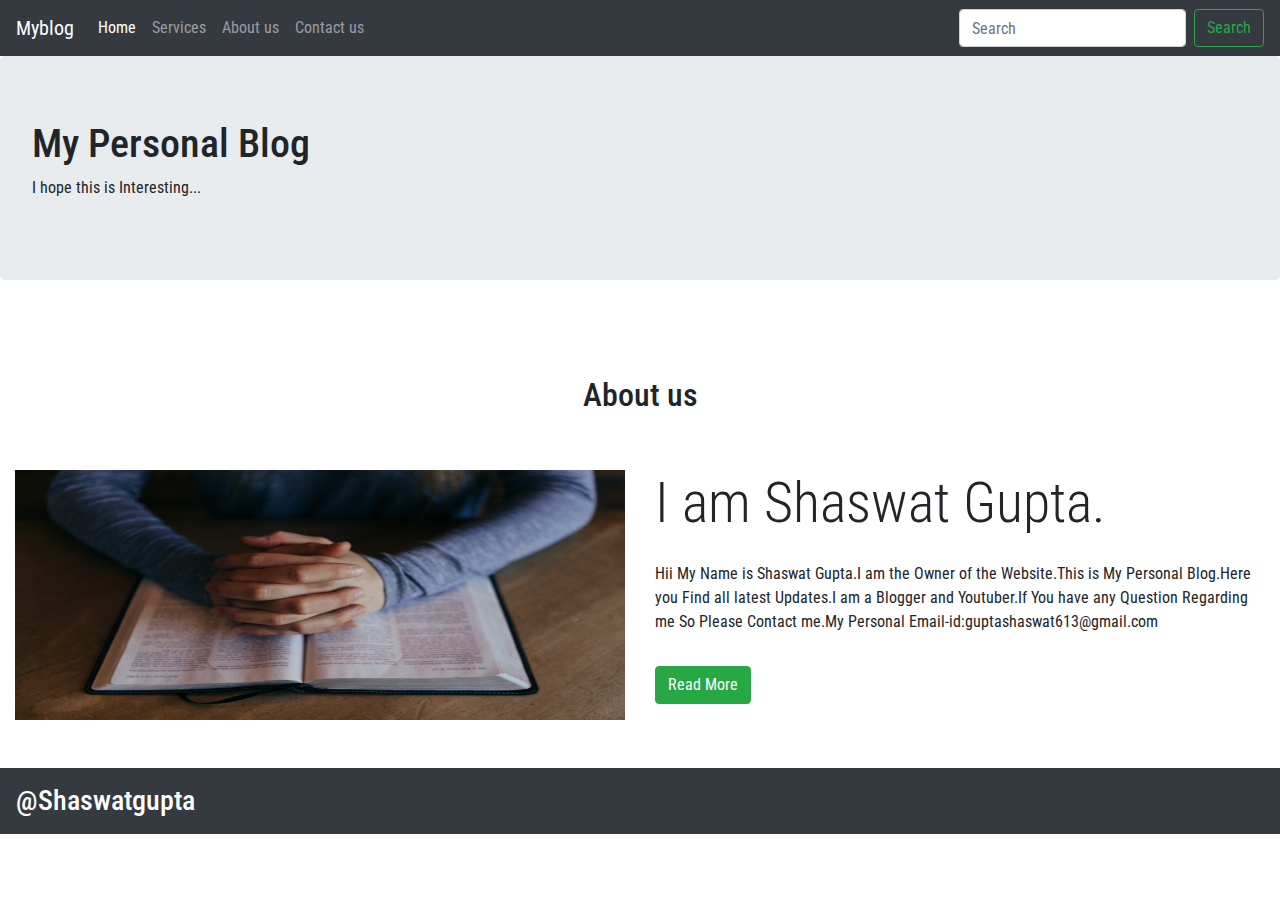
<file: about.html>
<!DOCTYPE html>
<html lang="en">
<head>
    
    <title>Document</title><meta charset="utf-8">
  <meta name="viewport" content="width=device-width, initial-scale=1">
  <link rel="preconnect" href="https://fonts.googleapis.com">
<link rel="preconnect" href="https://fonts.gstatic.com" crossorigin>
<link href="https://fonts.googleapis.com/css2?family=Roboto+Condensed&display=swap" rel="stylesheet">
  <link rel="stylesheet" type="text/css" href="style.css">
  <link rel="stylesheet" href="https://cdn.jsdelivr.net/npm/bootstrap@4.6.1/dist/css/bootstrap.min.css">
 
</head>
<body>
<nav class="navbar navbar-expand-lg navbar-dark bg-dark">
  <a class="navbar-brand" href="#">Myblog</a>
  <button class="navbar-toggler" type="button" data-toggle="collapse" data-target="#navbarSupportedContent" aria-controls="navbarSupportedContent" aria-expanded="false" aria-label="Toggle navigation">
    <span class="navbar-toggler-icon"></span>
  </button>

  <div class="collapse navbar-collapse" id="navbarSupportedContent">
    <ul class="navbar-nav mr-auto">
      <li class="nav-item active">
        <a class="nav-link" href="index.html">Home <span class="sr-only">(current)</span></a>
      </li>
      <li class="nav-item">
        <a class="nav-link" href="#">Services</a>
      </li>
      <li class="nav-item">
        <a class="nav-link" href="about.html">About us</a>
      </li>
      <li class="nav-item">
        <a class="nav-link" href="form.html">Contact us</a>
      </li>
    
      
    </ul>
    <form class="form-inline my-2 my-lg-0">
      <input class="form-control mr-sm-2" type="search" placeholder="Search" aria-label="Search">
      <button class="btn btn-outline-success my-2 my-sm-0" type="submit">Search</button>
    </form>
  </div>
</nav>
<div class="jumbotron">
  <h1>My Personal Blog</h1>
  <p>I hope this is Interesting...</p>
</div>
<section class="my-5">
    <div class="py-5">
        <h2 class="text-center">About us</h2>
</div>
<div class="container-fluid">
  <div class="row">
    <div class="col-lg-6 col-md-6 col-12">
      <img src="images\img2.jpg" class="img-fluid aboutimg">
</div>

    <div class="col-lg-6 col-md-6 col-12">
  <h2 class="display-4">I am Shaswat Gupta.</h2>
  <p class="py-3">Hii My Name is Shaswat Gupta.I am the Owner of the Website.This is My Personal Blog.Here you Find all latest Updates.I am a Blogger and Youtuber.If You have any Question Regarding me So Please Contact me.My Personal Email-id:guptashaswat613@gmail.com</p>
  <a href="about.php" class="btn btn-success">Read More</a>
</div>
</div>
</div>
</section>
<footer>
  <h3 class="p-3 bg-dark text-white text-centre">@Shaswatgupta</h3>
</footer>
</body>
</html>
</file>
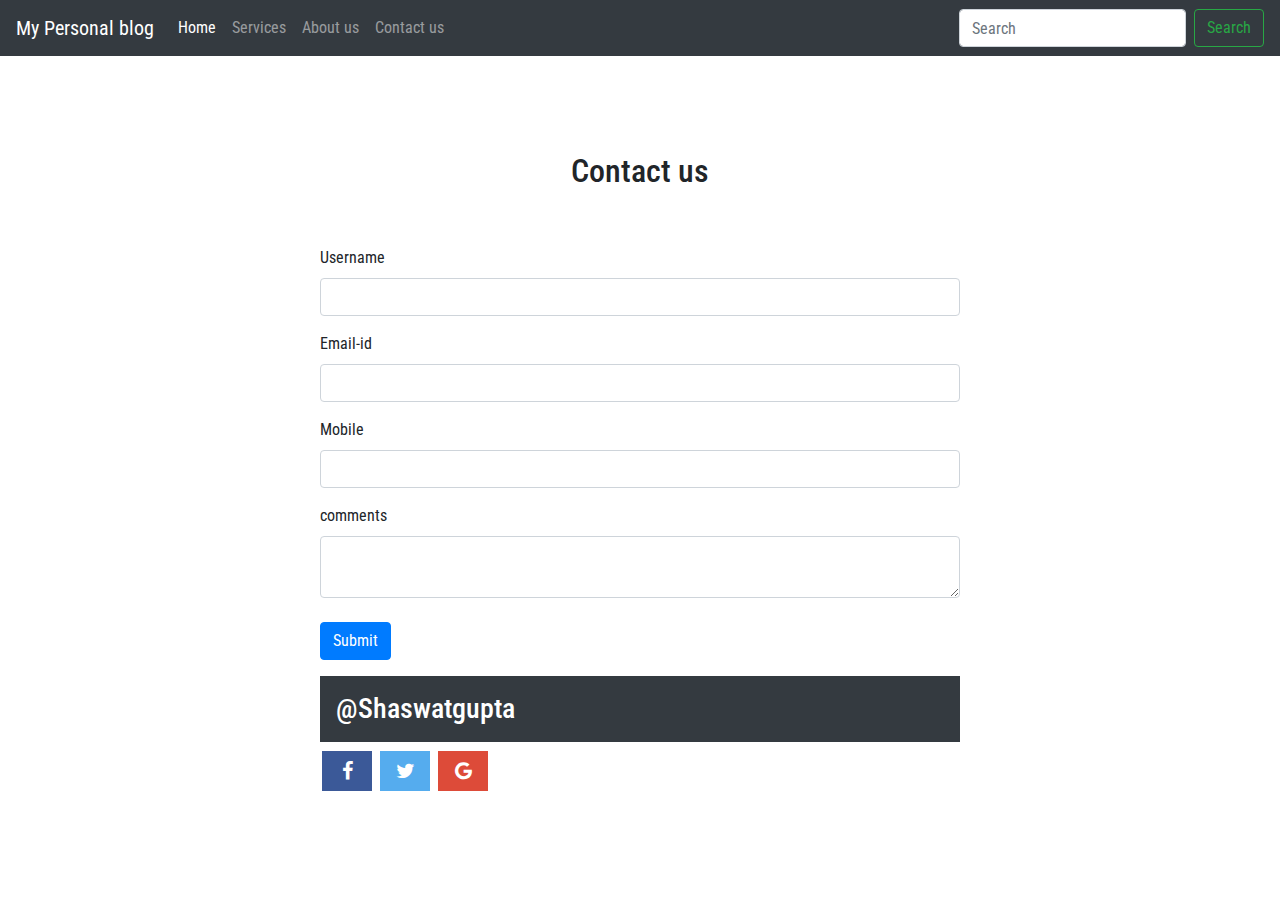
<file: form.html>
<!DOCTYPE html>
<html lang="en">
<head>
</head>
<body>

<meta name="viewport" content="width=device-width, initial-scale=1">
  <link rel="preconnect" href="https://fonts.googleapis.com">
<link rel="preconnect" href="https://fonts.gstatic.com" crossorigin>
<link href="https://fonts.googleapis.com/css2?family=Roboto+Condensed&display=swap" rel="stylesheet">
  <link rel="stylesheet" type="text/css" href="style.css">
  <link rel="stylesheet" href="https://cdn.jsdelivr.net/npm/bootstrap@4.6.1/dist/css/bootstrap.min.css">
 
</head>
<body>
<nav class="navbar navbar-expand-lg navbar-dark bg-dark">
  <a class="navbar-brand" href="#">My Personal blog</a>
  <button class="navbar-toggler" type="button" data-toggle="collapse" data-target="#navbarSupportedContent" aria-controls="navbarSupportedContent" aria-expanded="false" aria-label="Toggle navigation">
    <span class="navbar-toggler-icon"></span>
  </button>

  <div class="collapse navbar-collapse" id="navbarSupportedContent">
    <ul class="navbar-nav mr-auto">
      <li class="nav-item active">
        <a class="nav-link" href="index.html">Home <span class="sr-only">(current)</span></a>
      </li>
      <li class="nav-item">
        <a class="nav-link" href="services.html">Services</a>
      </li>
      <li class="nav-item">
        <a class="nav-link" href="about.html">About us</a>
      </li>
      <li class="nav-item">
        <a class="nav-link" href="form.html">Contact us</a>
      </li>
    
      
    </ul>
    <form class="form-inline my-2 my-lg-0">
      <input class="form-control mr-sm-2" type="search" placeholder="Search" aria-label="Search">
      <button class="btn btn-outline-success my-2 my-sm-0" type="submit">Search</button>
    </form>
  </div>
</nav>
<section class="my-5">
    <div class="py-5">
        <h2 class="text-center"> Contact us</h2>
</div>
<div class="w-50 m-auto">
<form action="userinfo.php" method="post">
    <div class="form-group">
      <label>Username</label>
      <input type="text" name="user" autocomplete="off" class="form-control">
</div>
<div class="form-group">
      <label>Email-id</label>
      <input type="text" name="email" autocomplete="off" class="form-control">
</div>
<div class="form-group">
      <label>Mobile</label>
      <input type="text" name="mobile" autocomplete="off" class="form-control">
</div>
<div class="form-group">
      <label>comments</label>
     <textarea class="form-control" name="comments">
</textarea>
<br>
<button type="submit" class="btn btn-primary">Submit</button>
</div>
</form>
<footer>
  <h3 class="p-3 bg-dark text-white text-centre">@Shaswatgupta</h3>
  <link rel="stylesheet" href="https://cdnjs.cloudflare.com/ajax/libs/font-awesome/4.7.0/css/font-awesome.min.css">
<style>
.fa {
  padding: 10px;
    font-size: 20px;
    width: 50px;
    text-align: center;
    text-decoration: none;
    margin: 1px 2px;
}

.fa:hover {
    opacity: 0.7;
}

.fa-facebook {
  background: #3B5998;
  color: white;
}

.fa-twitter {
  background: #55ACEE;
  color: white;
}

.fa-google {
  background: #dd4b39;
  color: white;
}

.fa-linkedin {
  background: #007bb5;
  color: white;
}

.fa-youtube {
  background: #bb0000;
  color: white;
}

.fa-instagram {
  background: #125688;
  color: white;
}

.fa-pinterest {
  background: #cb2027;
  color: white;
}

.fa-snapchat-ghost {
  background: #fffc00;
  color: white;
  text-shadow: -1px 0 black, 0 1px black, 1px 0 black, 0 -1px black;
}

.fa-skype {
  background: #00aff0;
  color: white;
}

.fa-android {
  background: #a4c639;
  color: white;
}

.fa-dribbble {
  background: #ea4c89;
  color: white;
}

.fa-vimeo {
  background: #45bbff;
  color: white;
}

.fa-tumblr {
  background: #2c4762;
  color: white;
}

.fa-vine {
  background: #00b489;
  color: white;
}

.fa-foursquare {
  background: #45bbff;
  color: white;
}

.fa-stumbleupon {
  background: #eb4924;
  color: white;
}

.fa-flickr {
  background: #f40083;
  color: white;
}

.fa-yahoo {
  background: #430297;
  color: white;
}

.fa-soundcloud {
  background: #ff5500;
  color: white;
}

.fa-reddit {
  background: #ff5700;
  color: white;
}

.fa-rss {
  background: #ff6600;
  color: white;
}
</style>

<!-- Add font awesome icons -->
<a href="https://www.facebook.com/shaswat.gupta.963" class="fa fa-facebook"></a>
<a href="https://www.facebook.com/shaswat.gupta.963" class="fa fa-twitter"></a>
<a href="https://www.google.com/search?q=SHASWAT+GUPTA&sxsrf=AOaemvKsWLzcZIOn5GROedoAXc-M1l7wZA%3A1640507061647&ei=tSbIYY_nJqycseMPjKKf8AU&ved=0ahUKEwjPlaSFhYH1AhUsTmwGHQzRB14Q4dUDCA4&uact=5&oq=SHASWAT+GUPTA&gs_lcp=Cgdnd3Mtd2l6EAMyBAgjECcyBAguEAoyBAgAEAoyBQgAEIAEMgQIABAKMgQIABAKMgQIABAKMgQIABAKMgQIABAKOgcIABBHELADSgQIQRgASgQIRhgAUP8GWP8GYN4QaAFwAXgAgAHWA4gB1gOSAQM0LTGYAQCgAQHIAQXAAQE&sclient=gws-wiz" class="fa fa-google"></a>
</footer>
</body>
</div>
</section>
</html>
</file>
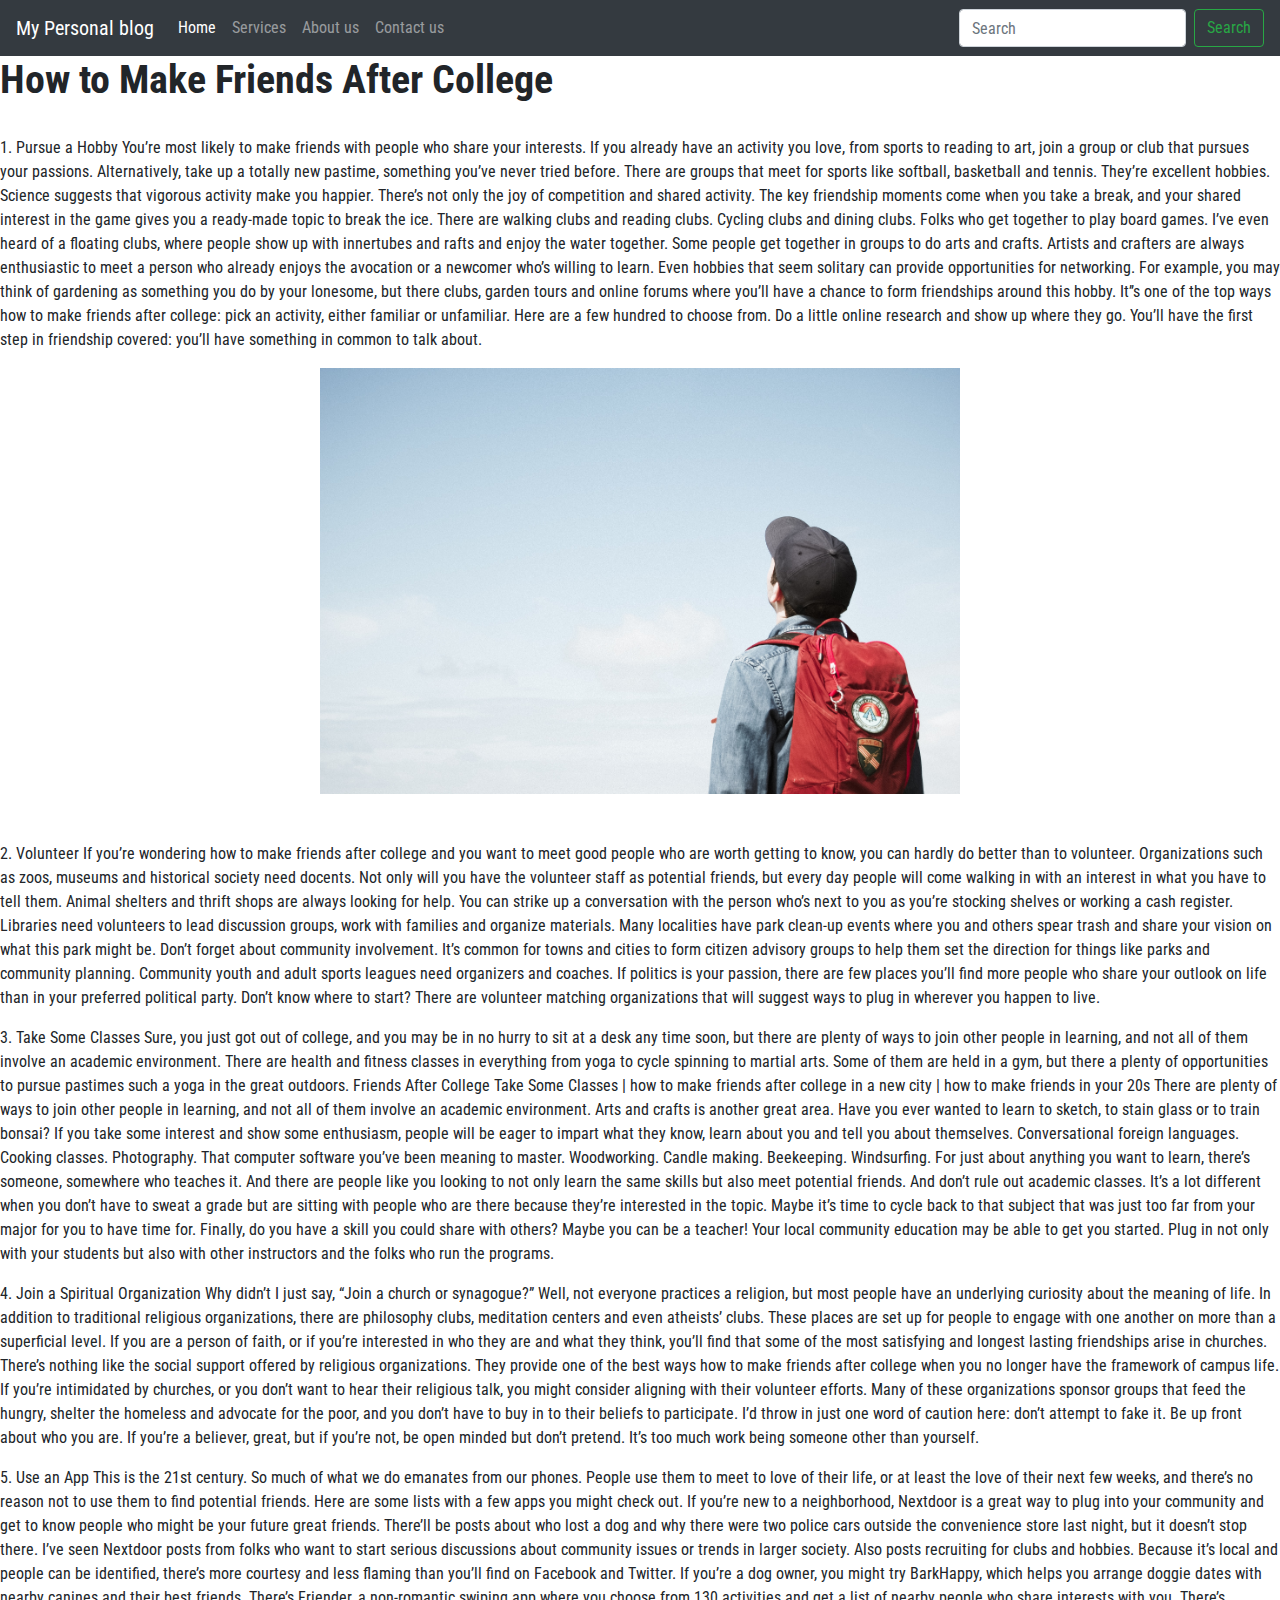
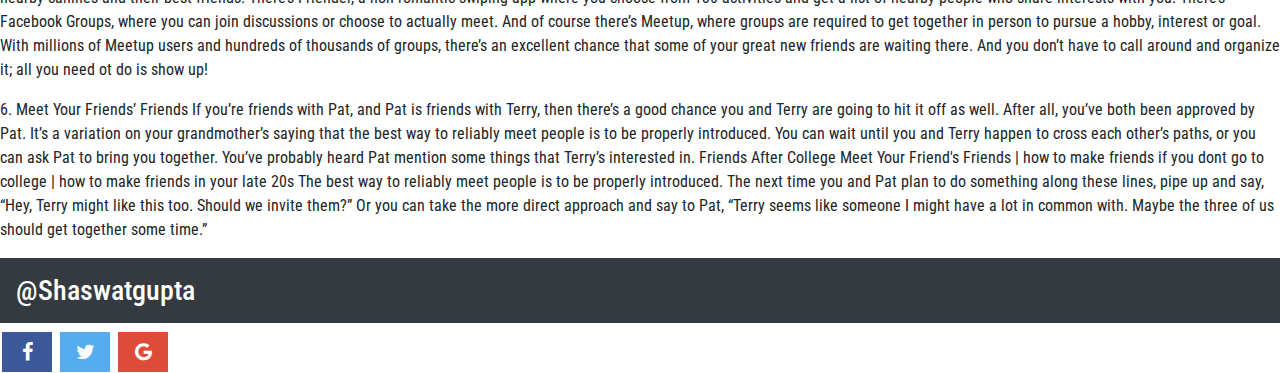
<file: howtomake.html>
<!DOCTYPE html>
<html lang="en">
<head>
    
    <title>Document</title><meta charset="utf-8">
  <meta name="viewport" content="width=device-width, initial-scale=1">
  <link rel="preconnect" href="https://fonts.googleapis.com">
<link rel="preconnect" href="https://fonts.gstatic.com" crossorigin>
<link href="https://fonts.googleapis.com/css2?family=Roboto+Condensed&display=swap" rel="stylesheet">
  <link rel="stylesheet" type="text/css" href="style.css">
  <link rel="stylesheet" href="https://cdn.jsdelivr.net/npm/bootstrap@4.6.1/dist/css/bootstrap.min.css">
 
</head>
<body>
<nav class="navbar navbar-expand-lg navbar-dark bg-dark">
  <a class="navbar-brand" href="#">My Personal blog</a>
  <button class="navbar-toggler" type="button" data-toggle="collapse" data-target="#navbarSupportedContent" aria-controls="navbarSupportedContent" aria-expanded="false" aria-label="Toggle navigation">
    <span class="navbar-toggler-icon"></span>
  </button>

  <div class="collapse navbar-collapse" id="navbarSupportedContent">
    <ul class="navbar-nav mr-auto">
      <li class="nav-item active">
        <a class="nav-link" href="index.html">Home <span class="sr-only">(current)</span></a>
      </li>
      <li class="nav-item">
        <a class="nav-link" href="services.html">Services</a>
      </li>
      <li class="nav-item">
        <a class="nav-link" href="about.html">About us</a>
      </li>
      <li class="nav-item">
        <a class="nav-link" href="form.html">Contact us</a>
      </li>
    
      
    </ul>
    <form class="form-inline my-2 my-lg-0">
      <input class="form-control mr-sm-2" type="search" placeholder="Search" aria-label="Search">
      <button class="btn btn-outline-success my-2 my-sm-0" type="submit">Search</button>
    </form>
  </div>
</nav>
<h1><b>How to Make Friends  After College</h1></b>
<br>
<p>1. Pursue a Hobby
You’re most likely to make friends with people who share your interests. If you already have an activity you love, from sports to reading to art, join a group or club that pursues your passions. Alternatively, take up a totally new pastime, something you’ve never tried before.

There are groups that meet for sports like softball, basketball and tennis. They’re excellent hobbies. Science suggests that vigorous activity make you happier.


There’s not only the joy of competition and shared activity. The key friendship moments come when you take a break, and your shared interest in the game gives you a ready-made topic to break the ice.

There are walking clubs and reading clubs. Cycling clubs and dining clubs. Folks who get together to play board games. I’ve even heard of a floating clubs, where people show up with innertubes and rafts and enjoy the water together.

Some people get together in groups to do arts and crafts. Artists and crafters are always enthusiastic to meet a person who already enjoys the avocation or a newcomer who’s willing to learn.

Even hobbies that seem solitary can provide opportunities for networking. For example, you may think of gardening as something you do by your lonesome, but there clubs, garden tours and online forums where you’ll have a chance to form friendships around this hobby.

It’’s one of the top ways how to make friends after college: pick an activity, either familiar or unfamiliar. Here are a few hundred to choose from. Do a little online research and show up where they go.


You’ll have the first step in friendship covered: you’ll have something in common to talk about.</p>


    <img src="images\img8.jpg" height="20%" width="30% " class="center">
    <style>
        .center {
  display: block;
  margin-left: auto;
  margin-right: auto;
  width: 50%;
}
</style>
 <br>
 <br>

    <p>
2. Volunteer
If you’re wondering how to make friends after college and you want to meet good people who are worth getting to know, you can hardly do better than to volunteer.

Organizations such as zoos, museums and historical society need docents. Not only will you have the volunteer staff as potential friends, but every day people will come walking in with an interest in what you have to tell them. 

Animal shelters and thrift shops are always looking for help. You can strike up a conversation with the person who’s next to you as you’re stocking shelves or working a cash register.

Libraries need volunteers to lead discussion groups, work with families and organize materials.

Many localities have park clean-up events where you and others spear trash and share your vision on what this park might be.


Don’t forget about community involvement. It’s common for towns and cities to form citizen advisory groups to help them set the direction for things like parks and community planning. Community youth and adult sports leagues need organizers and coaches.

If politics is your passion, there are few places you’ll find more people who share your outlook on life than in your preferred political party.

Don’t know where to start? There are volunteer matching organizations that will suggest ways to plug in wherever you happen to live.
</p>


<p>3. Take Some Classes
Sure, you just got out of college, and you may be in no hurry to sit at a desk any time soon, but there are plenty of ways to join other people in learning, and not all of them involve an academic environment.

There are health and fitness classes in everything from yoga to cycle spinning to martial arts. Some of them are held in a gym, but there a plenty of opportunities to pursue pastimes such a yoga in the great outdoors.


Friends After College Take Some Classes | how to make friends after college in a new city | how to make friends in your 20s
There are plenty of ways to join other people in learning, and not all of them involve an academic environment.
Arts and crafts is another great area. Have you ever wanted to learn to sketch, to stain glass or to train bonsai? If you take some interest and show some enthusiasm, people will be eager to impart what they know, learn about you and tell you about themselves. 


Conversational foreign languages. Cooking classes. Photography. That computer software you’ve been meaning to master. Woodworking. Candle making. Beekeeping. Windsurfing.

For just about anything you want to learn, there’s someone, somewhere who teaches it. And there are people like you looking to not only learn the same skills but also meet potential friends.

And don’t rule out academic classes. It’s a lot different when you don’t have to sweat a grade but are sitting with people who are there because they’re interested in the topic. Maybe it’s time to cycle back to that subject that was just too far from your major for you to have time for.

Finally, do you have a skill you could share with others? Maybe you can be a teacher! Your local community education may be able to get you started. Plug in not only with your students but also with other instructors and the folks who run the programs.

<p>4. Join a Spiritual Organization
Why didn’t I just say, “Join a church or synagogue?” Well, not everyone practices a religion, but most people have an underlying curiosity about the meaning of life.


In addition to traditional religious organizations, there are philosophy clubs, meditation centers and even atheists’ clubs. These places are set up for people to engage with one another on more than a superficial level.

If you are a person of faith, or if you’re interested in who they are and what they think, you’ll find that some of the most satisfying and longest lasting friendships arise in churches.

There’s nothing like the social support offered by religious organizations. They provide one of the best ways how to make friends after college when you no longer have the framework of campus life.

If you’re intimidated by churches, or you don’t want to hear their religious talk, you might consider aligning with their volunteer efforts. Many of these organizations sponsor groups that feed the hungry, shelter the homeless and advocate for the poor, and you don’t have to buy in to their beliefs to participate.

I’d throw in just one word of caution here: don’t attempt to fake it. Be up front about who you are. If you’re a believer, great, but if you’re not, be open minded but don’t pretend. It’s too much work being someone other than yourself.
</p>


<p>5. Use an App
This is the 21st century. So much of what we do emanates from our phones. People use them to meet to love of their life, or at least the love of their next few weeks, and there’s no reason not to use them to find potential friends. Here are some lists with a few apps you might check out.

If you’re new to a neighborhood, Nextdoor is a great way to plug into your community and get to know people who might be your future great friends. There’ll be posts about who lost a dog and why there were two police cars outside the convenience store last night, but it doesn’t stop there.

I’ve seen Nextdoor posts from folks who want to start serious discussions about community issues or trends in larger society. Also posts recruiting for clubs and hobbies. Because it’s local and people can be identified, there’s more courtesy and less flaming than you’ll find on Facebook and Twitter.

If you’re a dog owner, you might try BarkHappy, which helps you arrange doggie dates with nearby canines and their best friends.


There’s Friender, a non-romantic swiping app where you choose from 130 activities and get a list of nearby people who share interests with you.

There’s Facebook Groups, where you can join discussions or choose to actually meet.

And of course there’s Meetup, where groups are required to get together in person to pursue a hobby, interest or goal. With millions of Meetup users and hundreds of thousands of groups, there’s an excellent chance that some of your great new friends are waiting there. And you don’t have to call around and organize it; all you need ot do is show up!</p>

<p>6. Meet Your Friends’ Friends
If you’re friends with Pat, and Pat is friends with Terry, then there’s a good chance you and Terry are going to hit it off as well. After all, you’ve both been approved by Pat.

It’s a variation on your grandmother’s saying that the best way to reliably meet people is to be properly introduced.


You can wait until you and Terry happen to cross each other’s paths, or you can ask Pat to bring you together. You’ve probably heard Pat mention some things that Terry’s interested in.

Friends After College Meet Your Friend's Friends | how to make friends if you dont go to college | how to make friends in your late 20s
The best way to reliably meet people is to be properly introduced.
The next time you and Pat plan to do something along these lines, pipe up and say, “Hey, Terry might like this too. Should we invite them?”


Or you can take the more direct approach and say to Pat, “Terry seems like someone I might have a lot in common with. Maybe the three of us should get together some time.”</p>
<footer>
  <h3 class="p-3 bg-dark text-white text-centre">@Shaswatgupta</h3>
  <link rel="stylesheet" href="https://cdnjs.cloudflare.com/ajax/libs/font-awesome/4.7.0/css/font-awesome.min.css">
<style>
.fa {
  padding: 10px;
    font-size: 20px;
    width: 50px;
    text-align: center;
    text-decoration: none;
    margin: 1px 2px;
}

.fa:hover {
    opacity: 0.7;
}

.fa-facebook {
  background: #3B5998;
  color: white;
}

.fa-twitter {
  background: #55ACEE;
  color: white;
}

.fa-google {
  background: #dd4b39;
  color: white;
}

.fa-linkedin {
  background: #007bb5;
  color: white;
}

.fa-youtube {
  background: #bb0000;
  color: white;
}

.fa-instagram {
  background: #125688;
  color: white;
}

.fa-pinterest {
  background: #cb2027;
  color: white;
}

.fa-snapchat-ghost {
  background: #fffc00;
  color: white;
  text-shadow: -1px 0 black, 0 1px black, 1px 0 black, 0 -1px black;
}

.fa-skype {
  background: #00aff0;
  color: white;
}

.fa-android {
  background: #a4c639;
  color: white;
}

.fa-dribbble {
  background: #ea4c89;
  color: white;
}

.fa-vimeo {
  background: #45bbff;
  color: white;
}

.fa-tumblr {
  background: #2c4762;
  color: white;
}

.fa-vine {
  background: #00b489;
  color: white;
}

.fa-foursquare {
  background: #45bbff;
  color: white;
}

.fa-stumbleupon {
  background: #eb4924;
  color: white;
}

.fa-flickr {
  background: #f40083;
  color: white;
}

.fa-yahoo {
  background: #430297;
  color: white;
}

.fa-soundcloud {
  background: #ff5500;
  color: white;
}

.fa-reddit {
  background: #ff5700;
  color: white;
}

.fa-rss {
  background: #ff6600;
  color: white;
}
</style>

<!-- Add font awesome icons -->
<a href="https://www.facebook.com/shaswat.gupta.963" class="fa fa-facebook"></a>
<a href="https://www.facebook.com/shaswat.gupta.963" class="fa fa-twitter"></a>
<a href="https://www.google.com/search?q=SHASWAT+GUPTA&sxsrf=AOaemvKsWLzcZIOn5GROedoAXc-M1l7wZA%3A1640507061647&ei=tSbIYY_nJqycseMPjKKf8AU&ved=0ahUKEwjPlaSFhYH1AhUsTmwGHQzRB14Q4dUDCA4&uact=5&oq=SHASWAT+GUPTA&gs_lcp=Cgdnd3Mtd2l6EAMyBAgjECcyBAguEAoyBAgAEAoyBQgAEIAEMgQIABAKMgQIABAKMgQIABAKMgQIABAKMgQIABAKOgcIABBHELADSgQIQRgASgQIRhgAUP8GWP8GYN4QaAFwAXgAgAHWA4gB1gOSAQM0LTGYAQCgAQHIAQXAAQE&sclient=gws-wiz" class="fa fa-google"></a>
</footer>
</file>
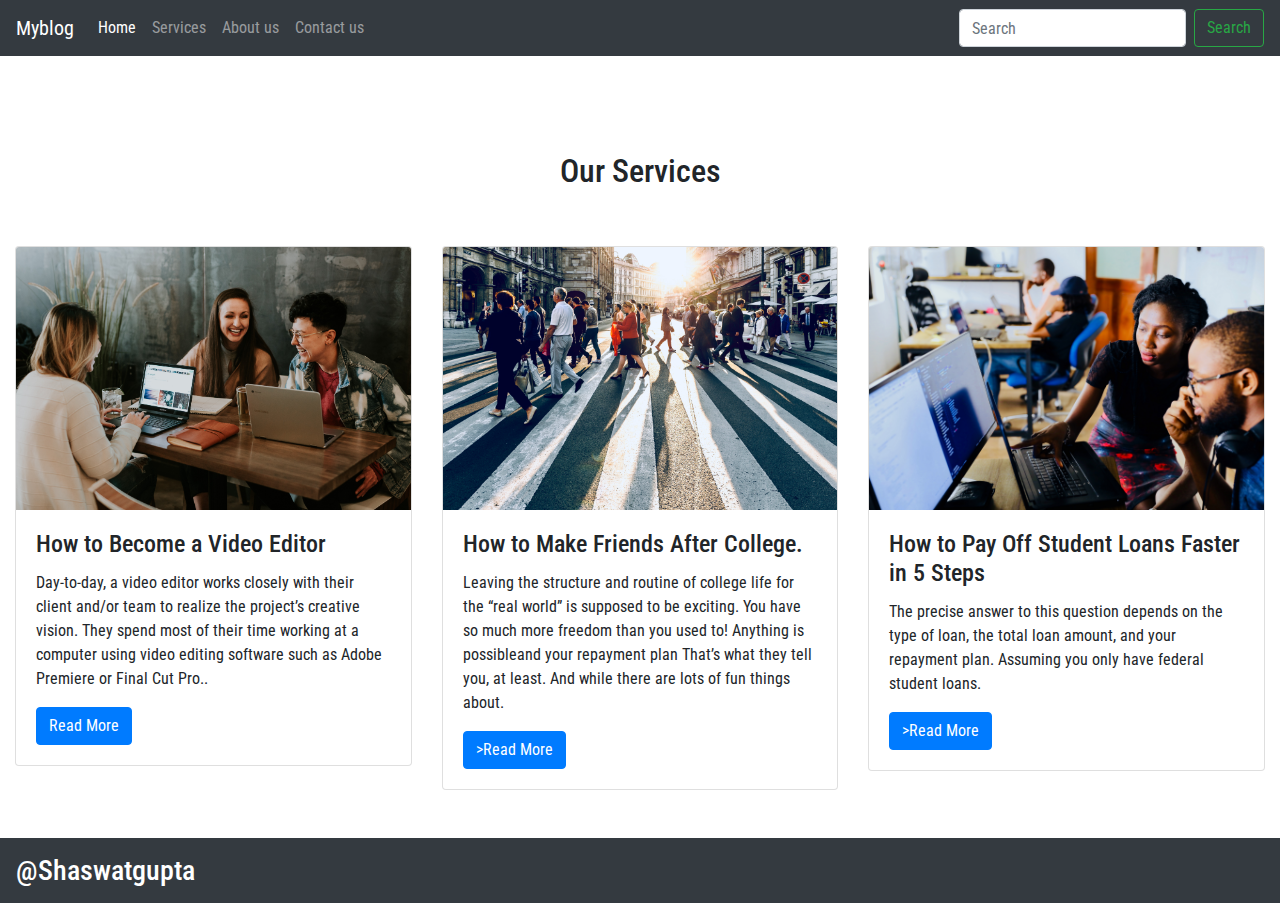
<file: services.html>
<!DOCTYPE html>
<html lang="en">
<head>
    
    <title>Document</title><meta charset="utf-8">
  <meta name="viewport" content="width=device-width, initial-scale=1">
  <link rel="preconnect" href="https://fonts.googleapis.com">
<link rel="preconnect" href="https://fonts.gstatic.com" crossorigin>
<link href="https://fonts.googleapis.com/css2?family=Roboto+Condensed&display=swap" rel="stylesheet">
  <link rel="stylesheet" type="text/css" href="style.css">
  <link rel="stylesheet" href="https://cdn.jsdelivr.net/npm/bootstrap@4.6.1/dist/css/bootstrap.min.css">
 
</head>
<body>
<nav class="navbar navbar-expand-lg navbar-dark bg-dark">
  <a class="navbar-brand" href="#">Myblog</a>
  <button class="navbar-toggler" type="button" data-toggle="collapse" data-target="#navbarSupportedContent" aria-controls="navbarSupportedContent" aria-expanded="false" aria-label="Toggle navigation">
    <span class="navbar-toggler-icon"></span>
  </button>

  <div class="collapse navbar-collapse" id="navbarSupportedContent">
    <ul class="navbar-nav mr-auto">
      <li class="nav-item active">
        <a class="nav-link" href="index.html">Home <span class="sr-only">(current)</span></a>
      </li>
      <li class="nav-item">
        <a class="nav-link" href="services.html">Services</a>
      </li>
      <li class="nav-item">
        <a class="nav-link" href="about.html">About us</a>
      </li>
      <li class="nav-item">
        <a class="nav-link" href="form.html">Contact us</a>
      </li>
    
      
    </ul>
    <form class="form-inline my-2 my-lg-0">
      <input class="form-control mr-sm-2" type="search" placeholder="Search" aria-label="Search">
      <button class="btn btn-outline-success my-2 my-sm-0" type="submit">Search</button>
    </form>
  </div>
</nav>
<section class="my-5">
    <div class="py-5">
        <h2 class="text-center">Our Services</h2>
</div>
<div class="container-fluid">
<div class="row">
  <div class="col-lg-4 col-md-4 col-12">
  <div class="card">
  <img class="card-img-top" src="images\img5.jpg" alt="Card image">
  <div class="card-body">
    <h4 class="card-title">
How to Become a Video Editor</h4>
    <p class="card-text">Day-to-day, a video editor works closely with their client and/or team to realize the project’s creative vision. They spend most of their time working at a computer using video editing software such as Adobe Premiere or Final Cut Pro..</p>
    <a href="index.html" class="btn btn-primary">Read More</a>
  </div>
</div>

</div>
<div class="col-lg-4 col-md-4 col-12">
  <div class="card">
  <img class="card-img-top" src="images\img4.jpg" alt="Card image">
  <div class="card-body">
    <h4 class="card-title">
How to Make Friends After College.</h4>
    <p class="card-text">Leaving the structure and routine of college life for the “real world” is supposed to be exciting. You have so much more freedom than you used to! Anything is possibleand your repayment plan That’s what they tell you, at least. And while there are lots of fun things about.</p>
    <a href="index.html" class="btn btn-primary">>Read More</a>
  </div>
</div>

</div>
<div class="col-lg-4 col-md-4 col-12">
  <div class="card">
  <img class="card-img-top" src="images\img3.jpg" alt="Card image">
  <div class="card-body">
    <h4 class="card-title">
How to Pay Off Student Loans Faster in 5 Steps</h4>
    <p class="card-text">The precise answer to this question depends on the type of loan, the total loan amount, and your repayment plan.

Assuming you only have federal student loans.</p>
    <a href="index.html" class="btn btn-primary">>Read More</a>
  </div>
</div>

</div>
</div>
</div>
</section>
<footer>
  <h3 class="p-3 bg-dark text-white text-centre">@Shaswatgupta</h3>
</footer>
</body>
</html>
</file>
<file: style.css>
*{
    margin: 0;
    padding: 0;
    box-sizing: border-box;
    font-family: 'Roboto Condensed', sans-serif;
}
.carousel-inner img {
    width: 100%;
    height: 90vh;
  }
  .aboutimg{
    width: 100%;
    height: 250px!important;
}
.center {
  display: block;
  margin-left: auto;
  margin-right: auto;
  width: 50%;
}
</file>
